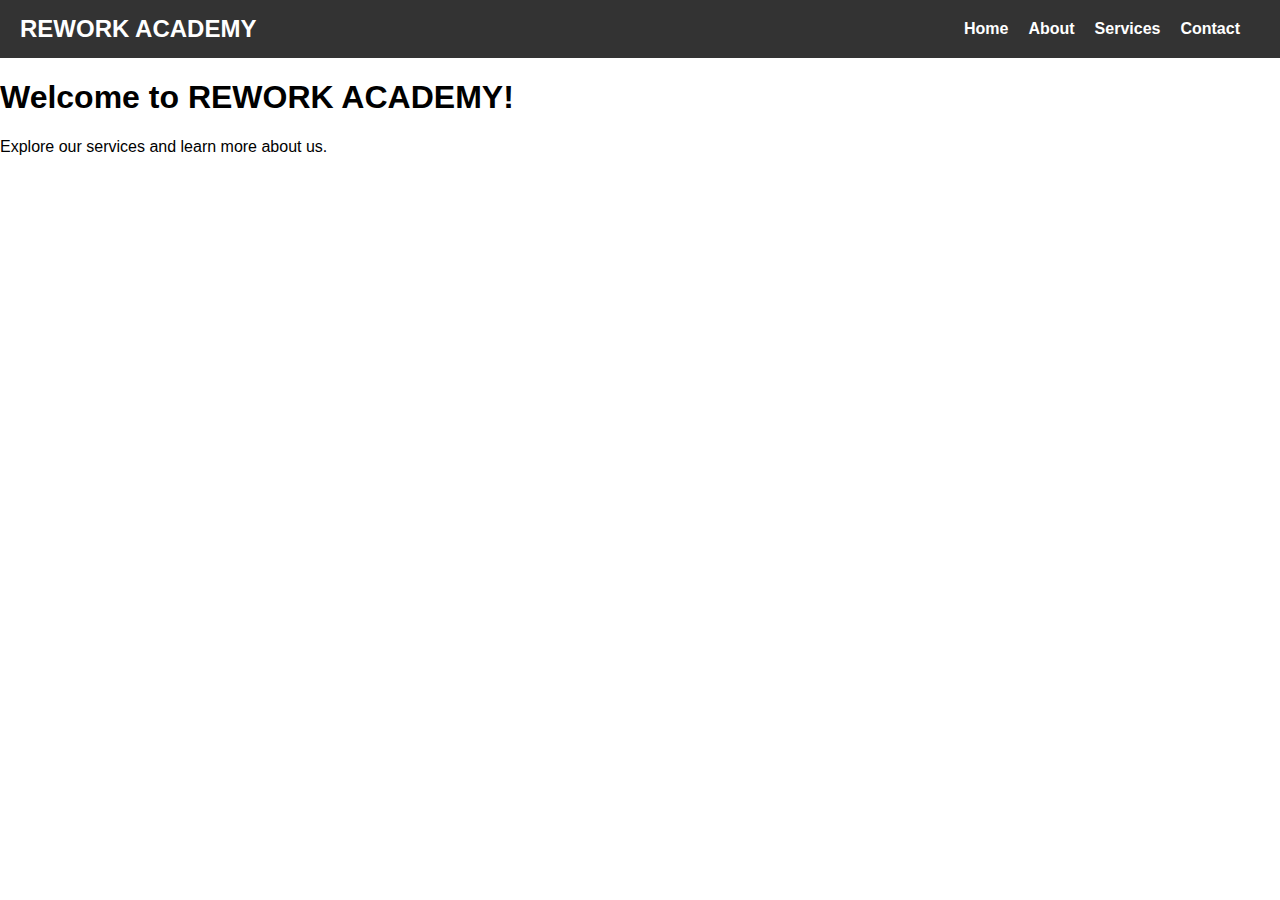
<file: index.html>
<!DOCTYPE html>
<html lang="en">
<head>
    <meta charset="UTF-8">
    <meta name="viewport" content="width=device-width, initial-scale=1.0">
    <link rel="stylesheet" href="styles.css">
    <title>My Website</title>
</head>
<body>
    <div class="navbar">
        <div class="logo">REWORK ACADEMY</div>
        <div class="nav-links">
            <a href="#">Home</a>
            <a href="#">About</a>
            <a href="#">Services</a>
            <a href="#">Contact</a>
        </div>
    </div>

    <div class="main-content">
        <h1>Welcome to REWORK ACADEMY!</h1>
        <p>Explore our services and learn more about us.</p>
    </div>
    
</body>
</html>
</file>
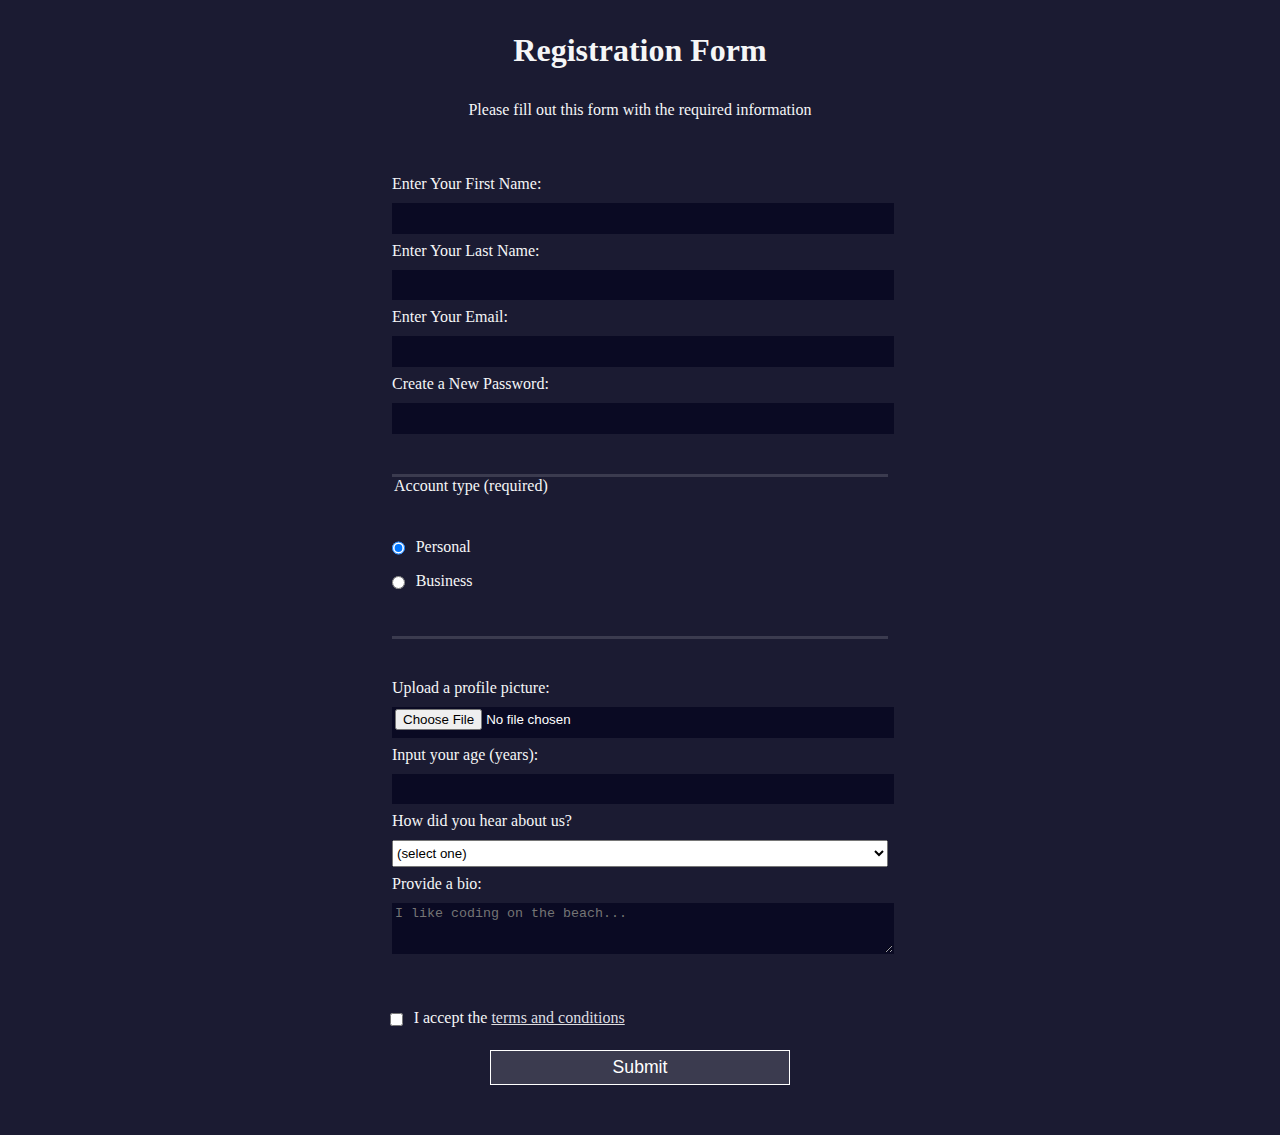
<file: gitass/index.html>
<!DOCTYPE html>
<html lang="en">
<head>
    <meta charset="UTF-8">
    <meta name="viewport" content="width=device-width, initial-scale=1.0">
    <title>Forms</title>
    <link rel="stylesheet" href="main.css">
</head>
<body>
    <h1>Registration Form</h1>
    <p>Please fill out this form with the required information</p>
    <form method="post" action=''>
      <fieldset>
        <label for="first-name">Enter Your First Name: <input id="first-name" name="first-name" type="text" required /></label>
        <label for="last-name">Enter Your Last Name: <input id="last-name" name="last-name" type="text" required /></label>
        <label for="email">Enter Your Email: <input id="email" name="email" type="email" required /></label>
        <label for="new-password">Create a New Password: <input id="new-password" name="new-password" type="password" pattern="[a-z0-5]{8,}" required /></label>
      </fieldset>

      <fieldset>
        <legend>Account type (required)</legend>
        <label for="personal-account"><input id="personal-account" type="radio" name="account-type" class="inline" checked /> Personal</label>
        <label for="business-account"><input id="business-account" type="radio" name="account-type" class="inline" /> Business</label>
      </fieldset>

      <fieldset>
        <label for="profile-picture">Upload a profile picture: <input id="profile-picture" type="file" name="file" /></label>
        <label for="age">Input your age (years): <input id="age" type="number" name="age" min="13" max="120" /></label>
        <label for="referrer">How did you hear about us?
          <select id="referrer" name="referrer">
            <option value="">(select one)</option>
            <option value="1">freeCodeCamp News</option>
            <option value="2">freeCodeCamp YouTube Channel</option>
            <option value="3">freeCodeCamp Forum</option>
            <option value="4">Other</option>
          </select>
        </label>
        <label for="bio">Provide a bio:
          <textarea id="bio" name="bio" rows="3" cols="30" placeholder="I like coding on the beach..."></textarea>
        </label>
      </fieldset>

      <label for="terms-and-conditions">
        <input class="inline" id="terms-and-conditions" type="checkbox" required name="terms-and-conditions" /> I accept the <a href="https://www.freecodecamp.org/news/terms-of-service/">terms and conditions</a>
      </label>
      <input type="submit" value="Submit" />
    </form>
</body>
</html>
</file>
<file: styles.css>
body {
    font-family: 'Arial', sans-serif;
    margin: 0;
    padding: 0;
}

.navbar {
    background-color: #333;
    padding: 15px 20px;
    display: flex;
    justify-content: space-between;
    align-items: center;
}

.logo {
    color: #fff;
    font-size: 1.5em;
    font-weight: bold;
}

.nav-links {
    display: flex;
}

.nav-links a {
    color: #fff;
    text-decoration: none;
    margin-right: 20px;
    font-weight: bold;
    transition: color 0.3s ease-in-out;
}

.nav-links a:hover {
    color: #ff8c00; 
}
</file>
<file: gitass/main.css>
body {
    width: 100%;
    height: 100vh;
    margin: 0;
    background-color: #1b1b32;
    color: #f5f6f7;
    font-family: Tahoma;
    font-size: 16px;
  }

  h1, p {
    margin: 1em auto;
    text-align: center;
  }

  form {
    width: 60vw;
    max-width: 500px;
    min-width: 300px;
    margin: 0 auto;
    padding-bottom: 2em;
  }

  fieldset {
    border: none;
    padding: 2rem 0;
    border-bottom: 3px solid #3b3b4f;
  }
  
  fieldset:last-of-type {
    border-bottom: none;
  }
  
  label {
    display: block;
    margin: 0.5rem 0;
  }
  
  input,
  textarea,
  select {
    margin: 10px 0 0 0;
    width: 100%;
    min-height: 2em;
  }

  input, textarea {
    background-color: #0a0a23;
    border: 1px solid #0a0a23;
    color: #ffffff;
  }

  .inline {
    width: unset;
    margin: 0 0.5em 0 0;
    vertical-align: middle;
  }
  
  input[type="submit"] {
    display: block;
    width: 60%;
    margin: 1em auto;
    height: 2em;
    font-size: 1.1rem;
    background-color: #3b3b4f;
    border-color: white;
    min-width: 300px;
  }
  
  input[type="file"] {
    padding: 1px 2px;
  }
  
  .inline{
    display: inline; 
  }
  
  a{
    color: #dfdfe2;
  }
</file>
